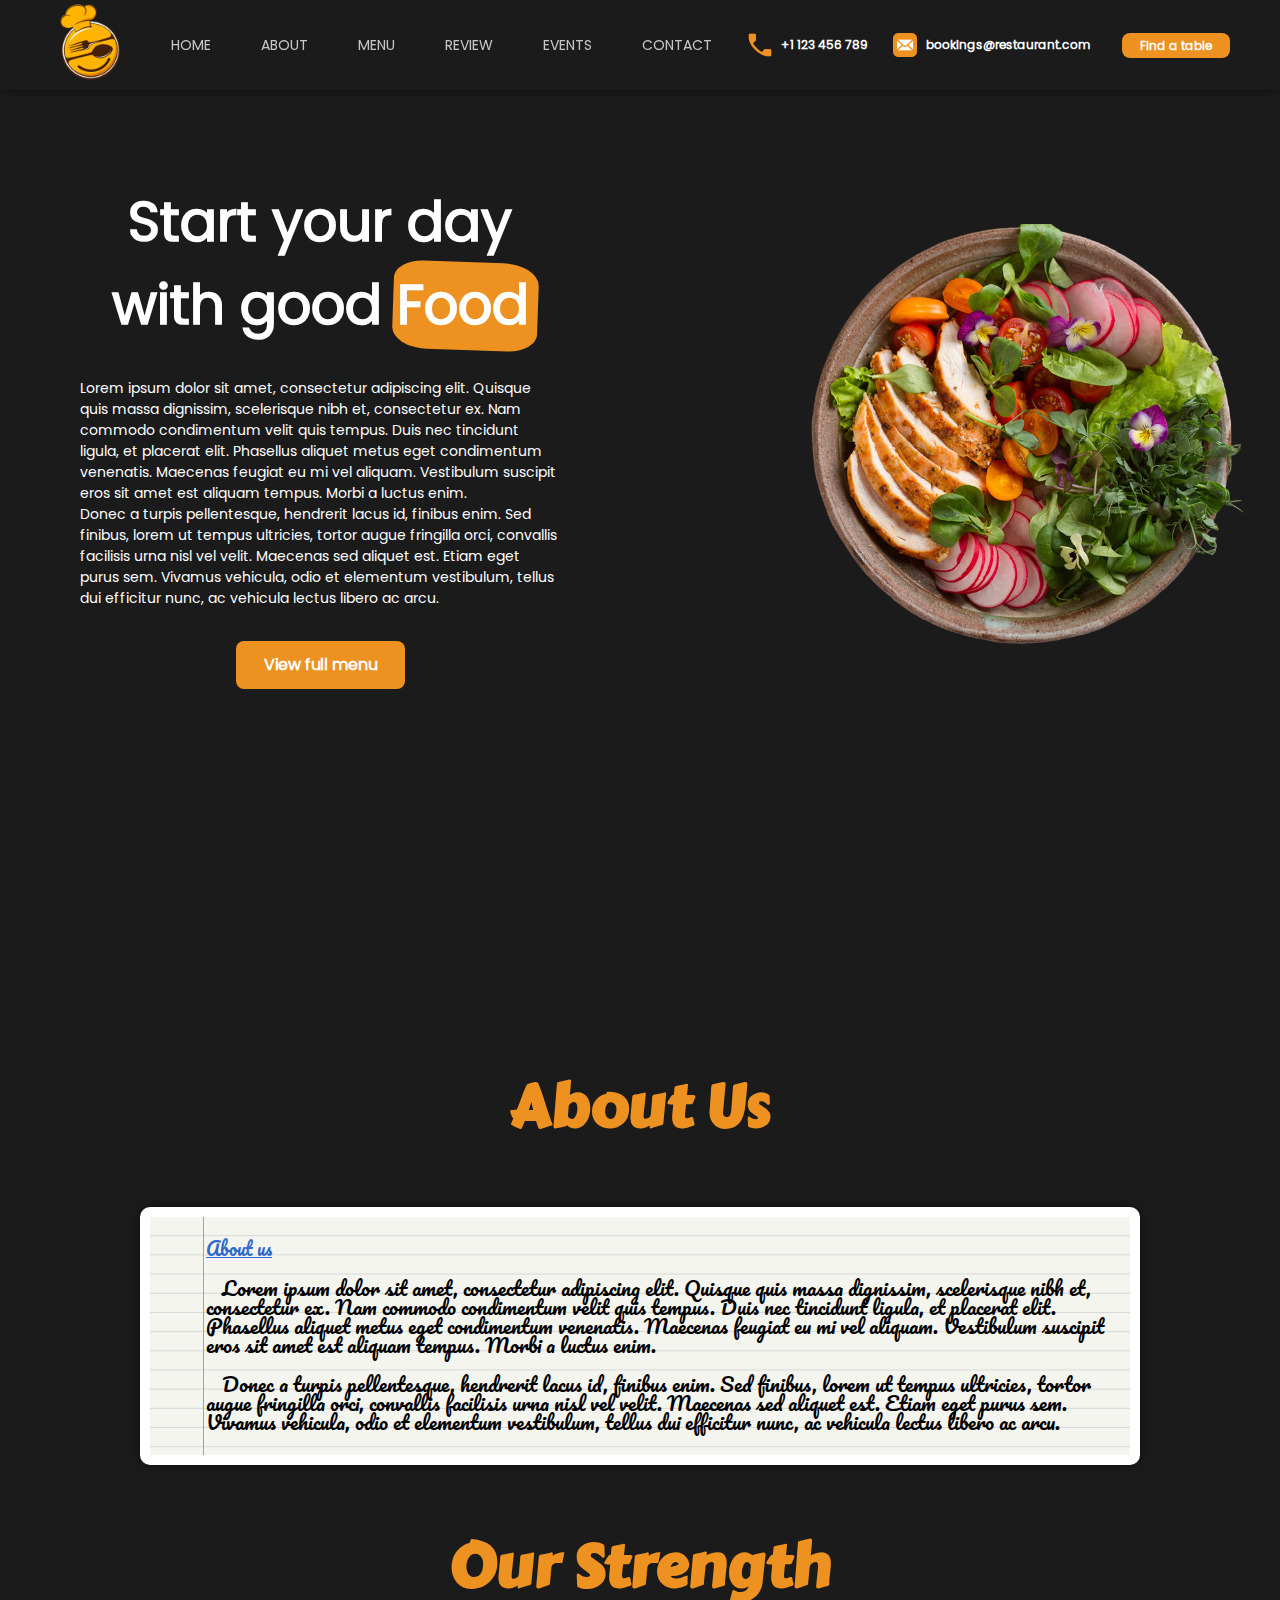
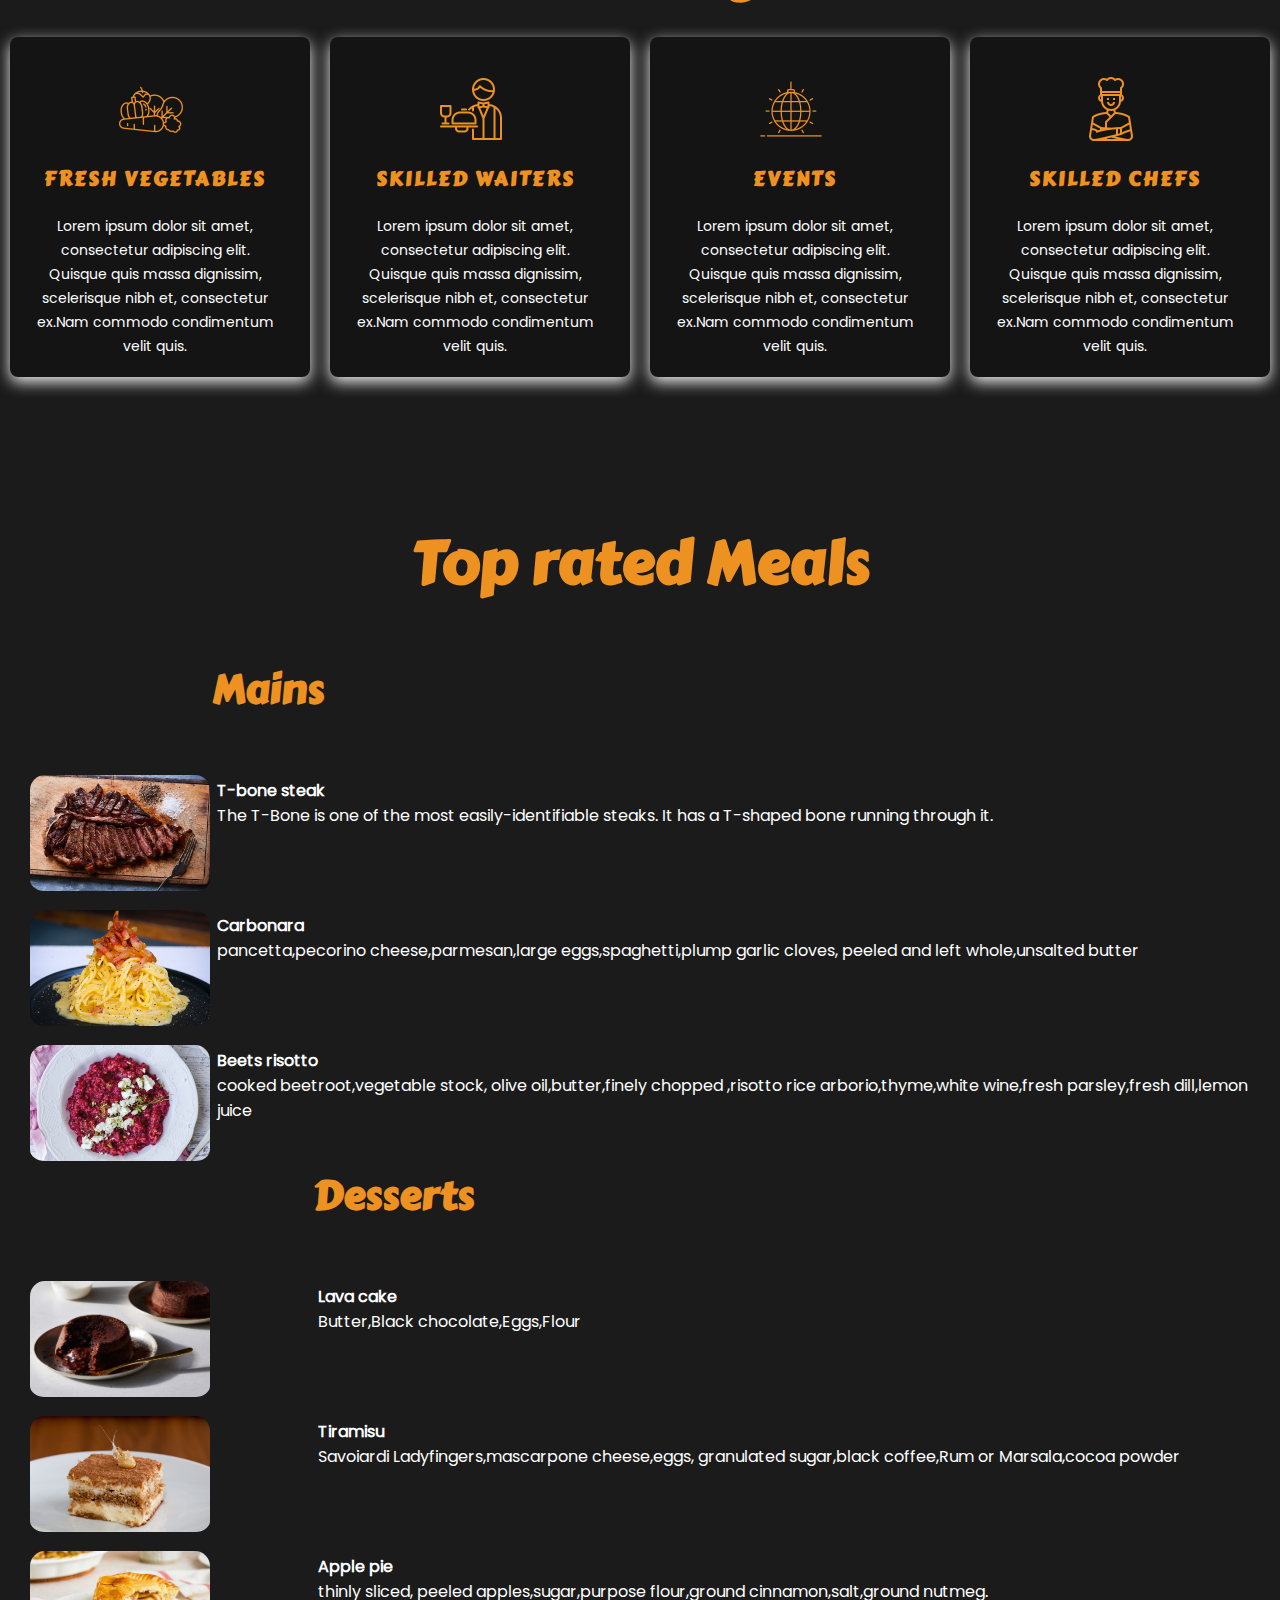
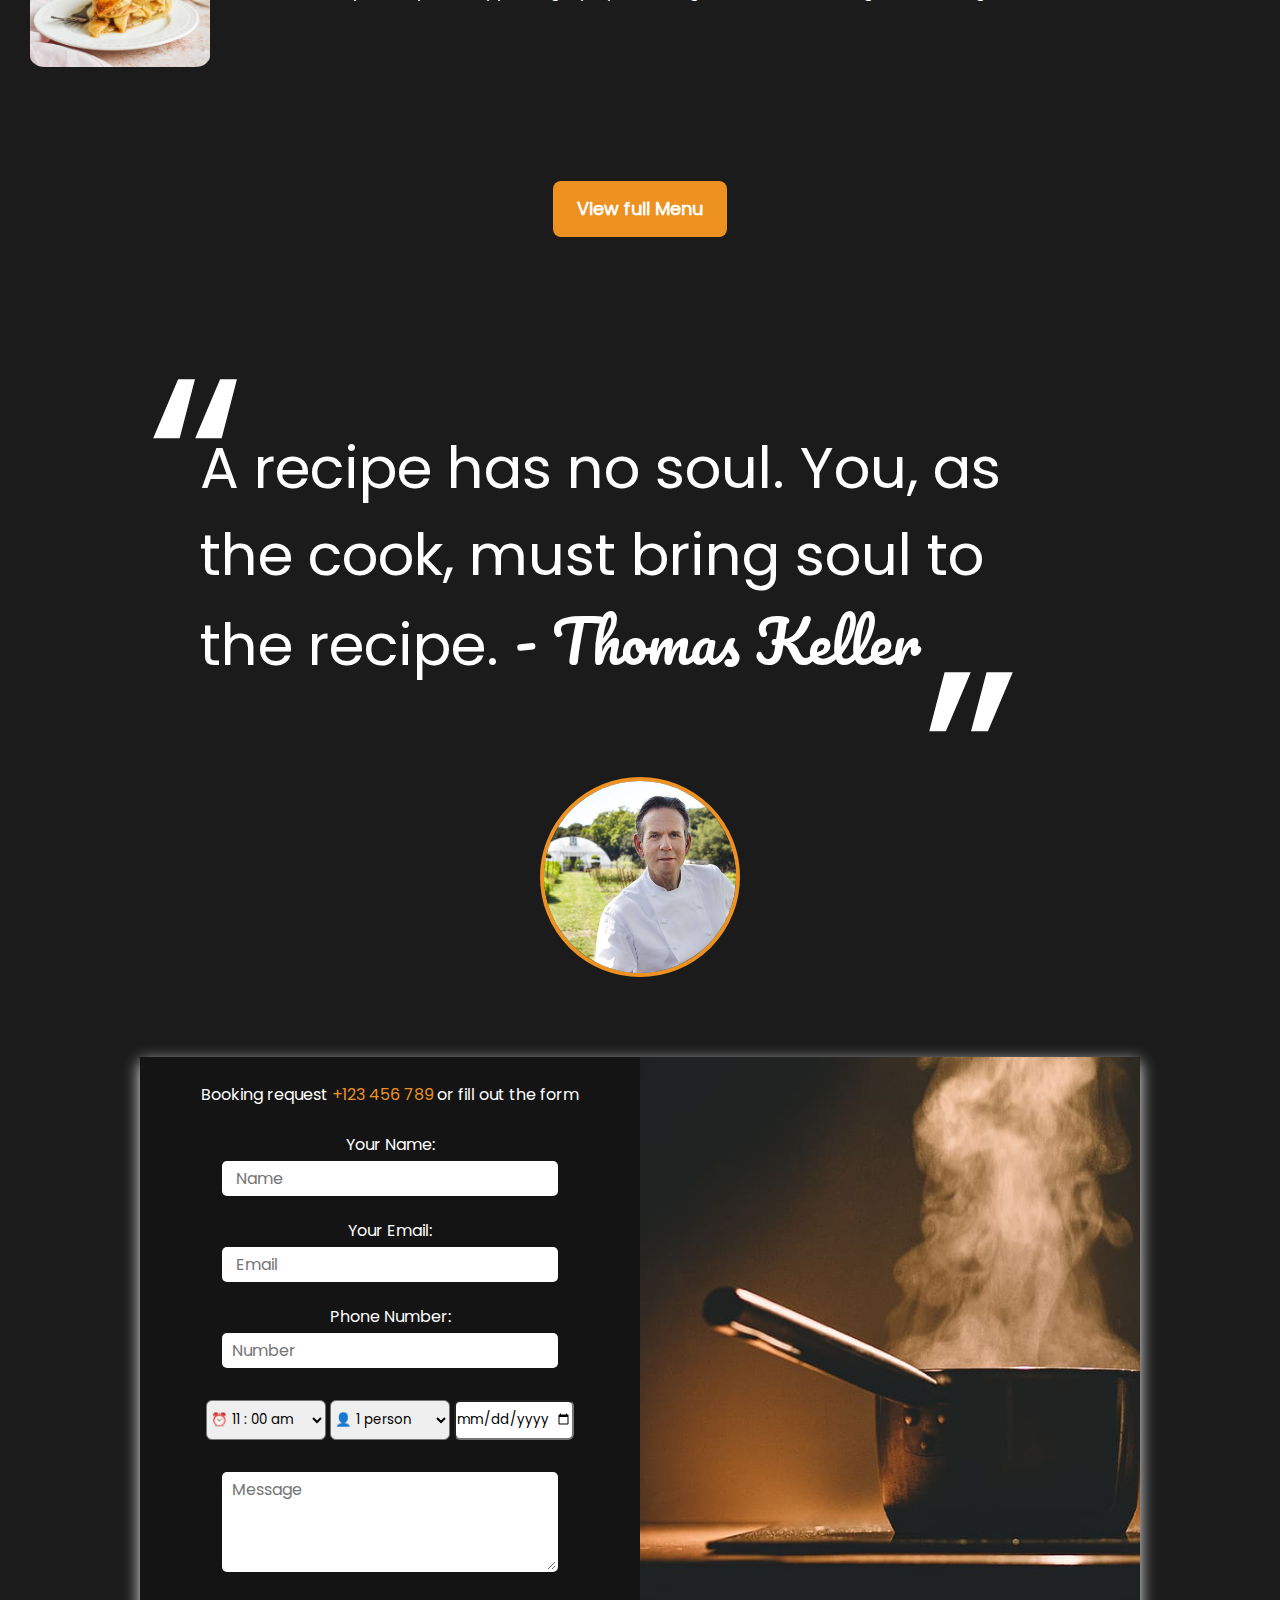
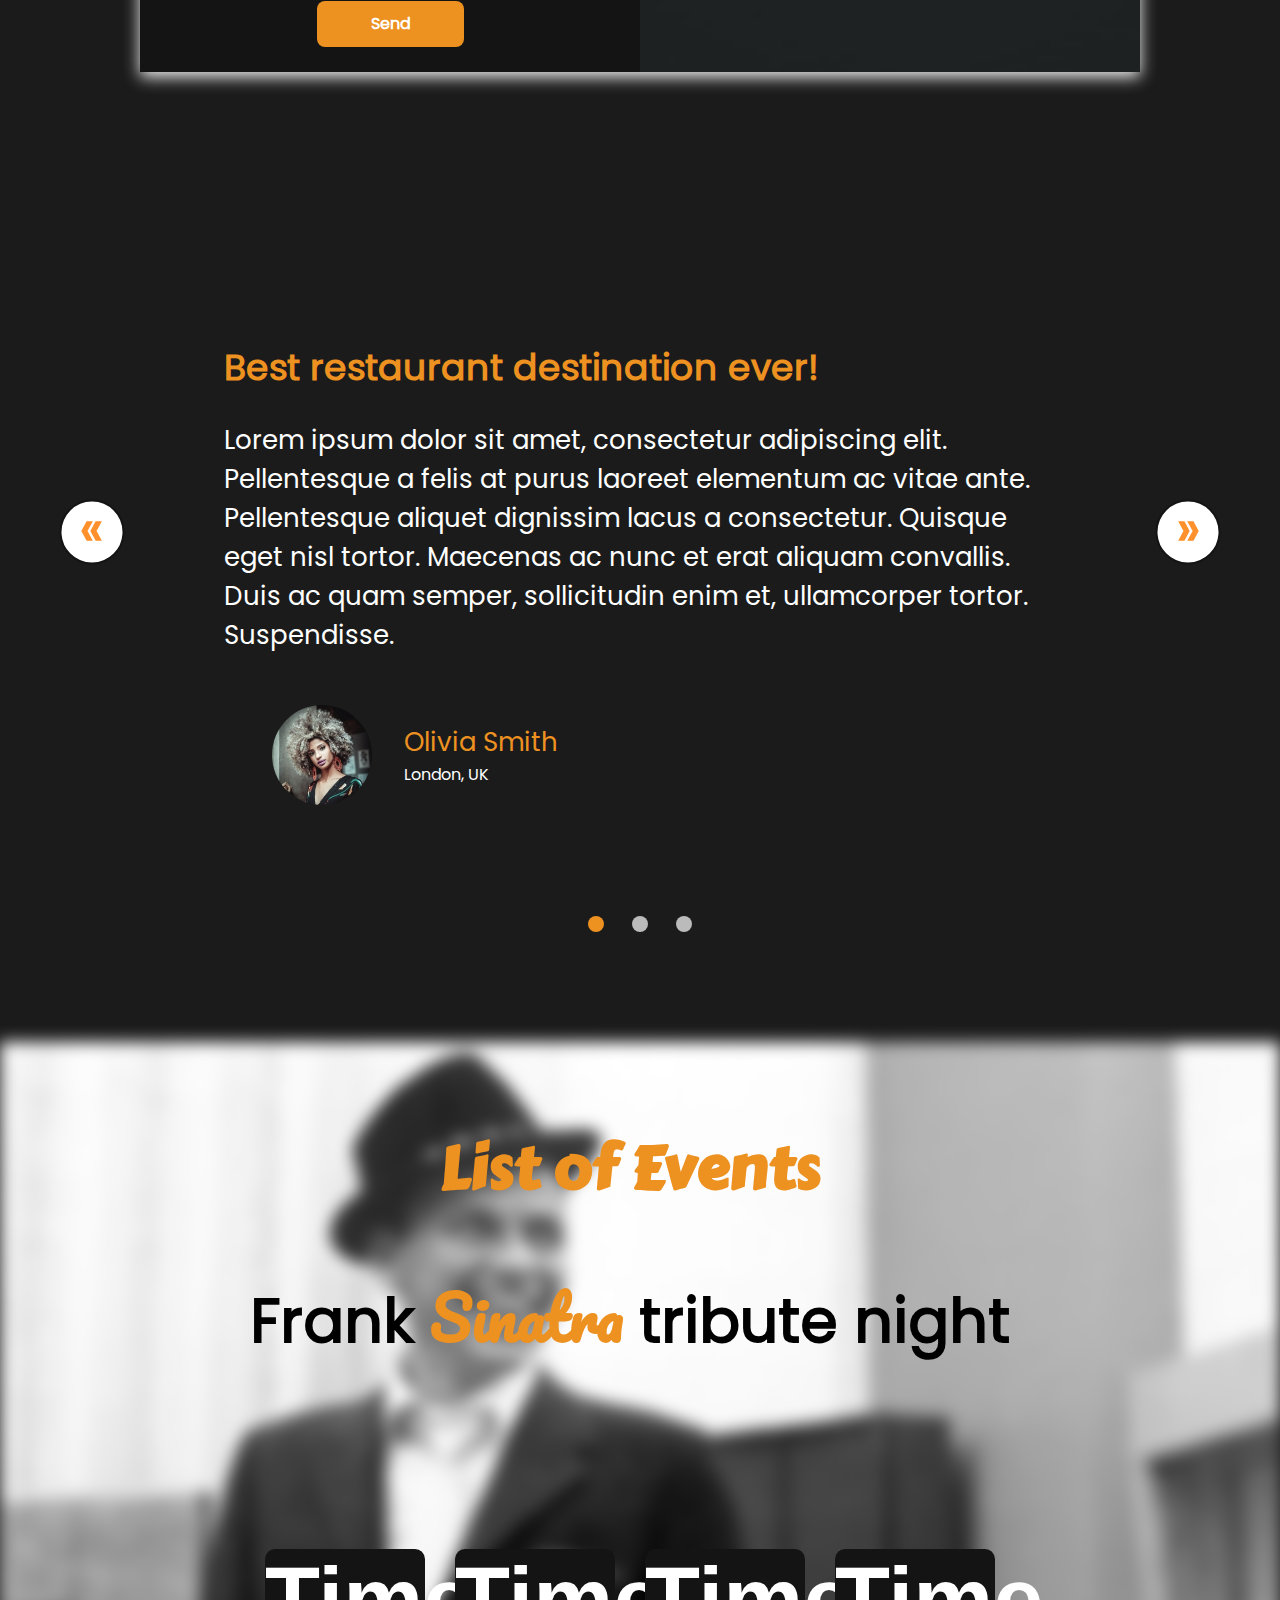
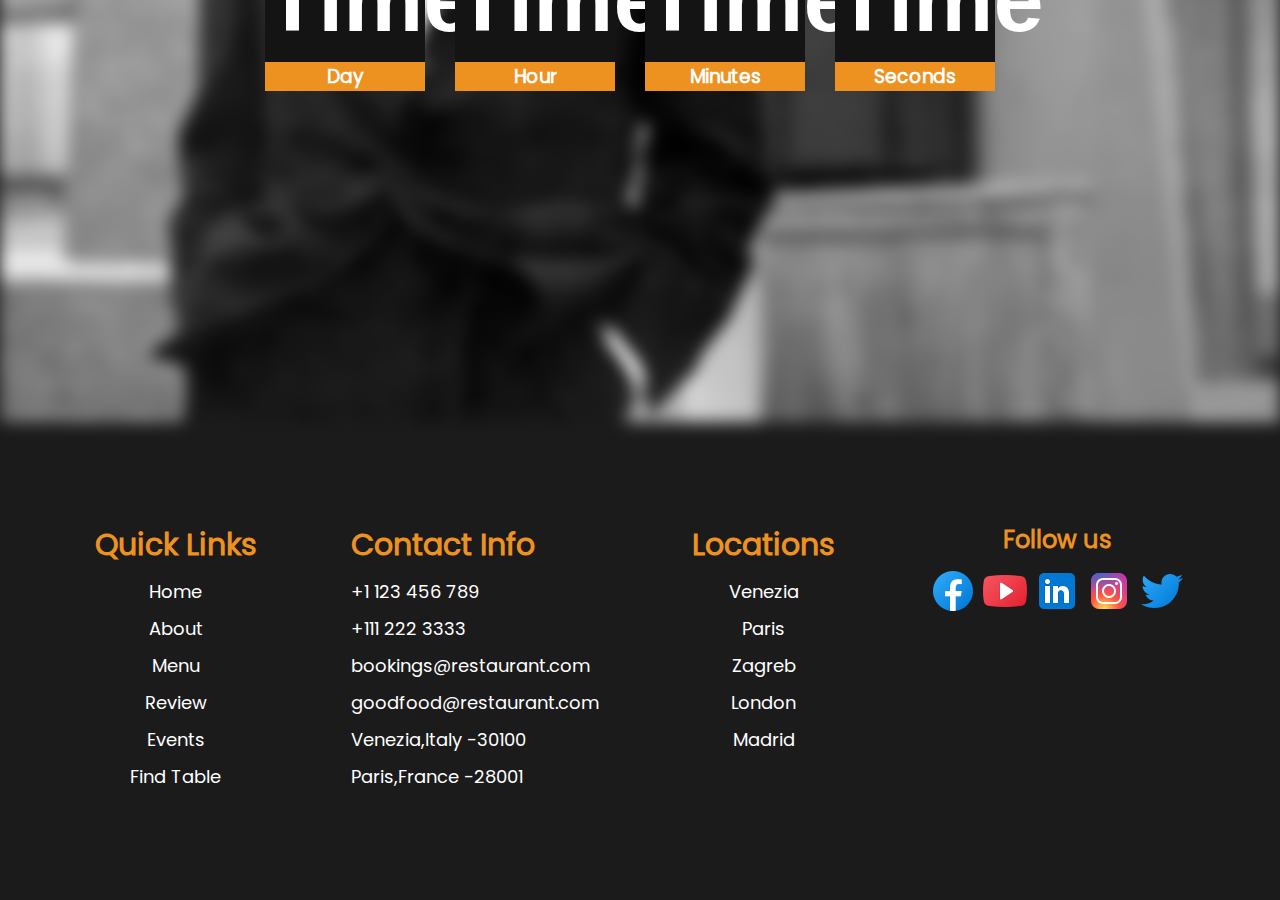
<file: index.html>
<!DOCTYPE html>
<html lang="en">
  <head>
    <meta charset="UTF-8" />
    <meta http-equiv="X-UA-Compatible" content="IE=edge" />
    <meta name="viewport" content="width=device-width, initial-scale=1.0" />
    <title>Restaurant Web Page</title>
    <link rel="stylesheet" href="style.css" />
  </head>
  <body>
      
      <!-- Navbar and Home -->
    <section id="Home">
        <nav>
            <div class="logo">
                <img src="images/foodlogo-bg.png">
            </div>

            <ul class="nav-links">
                <li><a class="nav-link nav-link-ltr" href="#Home">Home</a></li>
                <li><a class="nav-link nav-link-ltr" href="#About">About</a></li>
                <li><a class="nav-link nav-link-ltr" href="#Menu">Menu</a></li>
                <li><a class="nav-link nav-link-ltr" href="#Review">Review</a></li>
                <li><a class="nav-link nav-link-ltr" href="#Events">Events</a></li>
                <li><a class="nav-link nav-link-ltr" href="#Contact">Contact</a></li>
            </ul>
           <div class="mail-phone-container">
               <img class="mini-img" src="images/phone-icon-32.png">
               <a class="phone-span phone-span-ltr" href="#">+1 123 456 789</a>
      
               <img class="mini-img" src="images/mail-icon-32.png">
               <a class="mail-span mail-span-ltr" href="#">bookings@restaurant.com</a>
           </div>
            
            <a href="#Find-table">
              <button class="button-findtable" id="find-table">Find a table</button>
            </a>
            <div class="burger">
              <div class="line-1"></div>
              <div class="line-2"></div>
              <div class="line-3"></div>
            </div>
        </nav>
      <div class="main">
        <div class="main_text">
              <h1>Start your day</br> with good <span class="highlight-container"><span class="highlight">Food</span></span></h1>
        
              <p class="main-paragraph">Lorem ipsum dolor sit amet, consectetur adipiscing elit. Quisque quis massa dignissim, scelerisque nibh et, consectetur ex.
             Nam commodo condimentum velit quis tempus. Duis nec tincidunt ligula, et placerat elit. Phasellus aliquet metus eget condimentum venenatis. 
             Maecenas feugiat eu mi vel aliquam. Vestibulum suscipit eros sit amet est aliquam tempus. Morbi a luctus enim.</br> Donec a turpis pellentesque, 
             hendrerit lacus id, finibus enim. Sed finibus, lorem ut tempus ultricies, tortor augue fringilla orci, convallis facilisis urna nisl vel velit.
              Maecenas sed aliquet est. Etiam eget purus sem. Vivamus vehicula, odio et elementum vestibulum, tellus dui efficitur nunc, ac vehicula lectus libero ac arcu. 
              </p>
            <div class="button-ordernow">
              <a href="menu.html">
                <button id="order-now">View full menu</button>
              </a>  
            </div>   
        </div>    

         <div class="main_image">
            <img src="images/plate.png" />
         </div>
      </div>
    </section>



    <!--About us-->
    <div class="about" id="About">
      <div class="about-main">

       <div class="aboutus-container"><h1>About Us</h1></div>
       
       <div class="page">
         <div class="marge"></div>
         <span class="title">About us</span>
         <p>Lorem ipsum dolor sit amet, consectetur adipiscing elit. Quisque quis massa dignissim, scelerisque nibh et, consectetur ex.
          Nam commodo condimentum velit quis tempus. Duis nec tincidunt ligula, et placerat elit. Phasellus aliquet metus eget condimentum venenatis. 
          Maecenas feugiat eu mi vel aliquam. Vestibulum suscipit eros sit amet est aliquam tempus. Morbi a luctus enim.</p>
         <p>Donec a turpis pellentesque, 
          hendrerit lacus id, finibus enim. Sed finibus, lorem ut tempus ultricies, tortor augue fringilla orci, convallis facilisis urna nisl vel velit.
           Maecenas sed aliquet est. Etiam eget purus sem. Vivamus vehicula, odio et elementum vestibulum, tellus dui efficitur nunc, ac vehicula lectus libero ac arcu.</p>
        </div>

        <div class="OurStrength-container"><h1>Our Strength</h1></div>

        <div class="strength-cards-container"> 
          <div class="card-item">
            <div class="card-inner">
              <img src="images/vege-icon-64.png" id="images4">
              <div class="card-name">Fresh vegetables</div>
              <div class="some-paragraph">Lorem ipsum dolor sit amet, consectetur adipiscing elit. Quisque quis massa dignissim, scelerisque nibh et, consectetur ex.Nam commodo condimentum velit quis.</div>
            </div>
          </div>

          <div class="card-item">
            <div class="card-inner">
              <img src="images/waiter-icon-64.png" id="images4">
              <div class="card-name">Skilled Waiters</div>
              <div class="some-paragraph">Lorem ipsum dolor sit amet, consectetur adipiscing elit. Quisque quis massa dignissim, scelerisque nibh et, consectetur ex.Nam commodo condimentum velit quis.</div>
            </div>
          </div>

          <div class="card-item">
            <div class="card-inner">
              <img src="images/discoball-icon-64.png" id="images4">
              <div class="card-name">Events</div>
              <div class="some-paragraph">Lorem ipsum dolor sit amet, consectetur adipiscing elit. Quisque quis massa dignissim, scelerisque nibh et, consectetur ex.Nam commodo condimentum velit quis.</div>
            </div>
          </div>

          <div class="card-item">
            <div class="card-inner">
              <img src="images/chef-icon-64.png" id="images4">
              <div class="card-name">Skilled Chefs</div>
              <div class="some-paragraph">Lorem ipsum dolor sit amet, consectetur adipiscing elit. Quisque quis massa dignissim, scelerisque nibh et, consectetur ex.Nam commodo condimentum velit quis.</div>
            </div>
          </div>

        </div>
      </div>  

    </div>



    <!--MENU-->
    <div class="menu" id="Menu">
      <div class="menu-main">
        <div class="start-container"><h1>Top rated Meals</h1></div>
        
        <div class="meals-container">
          <div class="mains">
            <h4>Mains</h4>
            <img src="images/tbone.jpeg"><span><b>T-bone steak </b></br>The T-Bone is one of the most easily-identifiable steaks. It has a T-shaped bone running through it. </span>
            <img src="images/carbonara-original.jpg"><span><b>Carbonara</b></br>pancetta,pecorino cheese,parmesan,large eggs,spaghetti,plump garlic cloves, peeled and left whole,unsalted butter</span>
            <img src="images/risotto.jpg"><span><b>Beets risotto</b></br>cooked beetroot,vegetable stock, olive oil,butter,finely chopped ,risotto rice arborio,thyme,white wine,fresh parsley,fresh dill,lemon juice</span>
          </div>
          <div class="vertical-line"></div>
          <div class="desserts">
            <h4>Desserts</h4>
            <img src="images/lava-cake.jpg"><span><b>Lava cake</b></br>Butter,Black chocolate,Eggs,Flour</span>
            <img src="images/tiramisu.jpg"><span><b>Tiramisu</b></br>Savoiardi Ladyfingers,mascarpone cheese,eggs, granulated sugar,black coffee,Rum or Marsala,cocoa powder</span>
            <img src="images/applepie.jpg"><span><b>Apple pie</b></br>thinly sliced, peeled apples,sugar,purpose flour,ground cinnamon,salt,ground nutmeg.</span>
          </div>
        </div>
        <div class="button-view-menu">
          <a href="menu.html">
            <button id="button-menu">View full Menu</button>
          </a>
        </div>
      </div>
    </div>


    <!--Take a table-->
    <div class="table" id="find-table">
      <div class="find-table-container">

        <div class="quote">
          <blockquote>  
            A recipe has no soul. You, as the cook, must bring soul to the recipe. <span>- Thomas Keller</span>
         </blockquote>
         <div class="image" id="Find-table">
          <img src="images/thomas1.jpg">
         </div>
        </div>
          <div class="reservation-container">
            <form class="find-table-form">
              <div class="left">
                <p class="paragraph">Booking request <span>+123 456 789</span> or fill out the form </p>
                <p class="form-text">Your Name:</p><input type="text" class="field" placeholder=" Name">
                <p class="form-text">Your Email:</p><input type="text" class="field" placeholder=" Email" />
                <p class="form-text">Phone Number:</p><input type="text" class="field" placeholder="Number" />
                <select name="person" class="input-field">
                  <option value="011:00am">⏰ 11 : 00 am</option>
                  <option value="012:00am">⏰ 12 : 00 am</option>
                  <option value="01:00pm">⏰ 01 : 00 pm</option>
                  <option value="02:00pm">⏰ 02 : 00 pm</option>
                  <option value="03:00pm">⏰ 03 : 00 pm</option>
                  <option value="04:00pm">⏰ 04 : 00 pm</option>
                  <option value="05:00pm">⏰ 05 : 00 pm</option>
                  <option value="06:00pm">⏰ 06 : 00 pm</option>
                  <option value="07:00pm">⏰ 07 : 00 pm</option>
                  <option value="08:00pm">⏰ 08 : 00 pm</option>
                  <option value="09:00pm">⏰ 09 : 00 pm</option>
                  <option value="10:00pm">⏰ 10 : 00 pm</option>
                  <option value="11:00pm">⏰ 11 : 00 pm</option>
                </select>
                <select name="person" class="input-field">
                  <option value="1 person">👤 1 person</option>
                  <option value="2 persons">👥 2 persons </option>
                  <option value="3 persons">👥 3 persons</option>
                  <option value="4 persons">👥 4 persons</option>
                  <option value="5 persons">👥 5 persons</option>
                  <option value="6 persons">👥 6 persons</option>
                </select>
                <input type="date" class="input-field" name="party" min="2023-04-01" max="2023-04-30" />
                <textarea placeholder="Message" class="field"></textarea>
                <button class="btn">Send</button>
                </div>
                <div class="right"></div>
              </form>
          </div>  
      </div>
    </div>
    

    <!--REVIEW SLIDER-->

    <div class="slider-review" id="Review">
      
      <div class="slider">
        <div class="slide">
          <div class="review">
            <h5 class="review__header">Best restaurant destination ever!</h5>
            <p class="review__text">
              Lorem ipsum dolor sit amet, consectetur adipiscing elit. Pellentesque a 
              felis at purus laoreet elementum ac vitae ante. Pellentesque aliquet dignissim 
              lacus a consectetur. Quisque eget nisl tortor. Maecenas ac nunc et erat aliquam 
              convallis. Duis ac quam semper, sollicitudin enim et, ullamcorper tortor. Suspendisse.
            </p>
            <div class="review__author">
              <img src="images/woman-mini128.jpeg" alt="" class="review__photo" />
              <h6 class="review__name">Olivia Smith</h6>
              <p class="review__location">London, UK</p>
            </div>
          </div>
        </div>

        <div class="slide">
          <div class="review">
            <h5 class="review__header">
              The most delicious food!
            </h5>
            <p class="review__text">
              Lorem ipsum dolor sit amet, consectetur adipiscing elit. Pellentesque a 
              felis at purus laoreet elementum ac vitae ante. Pellentesque aliquet dignissim 
              lacus a consectetur. Quisque eget nisl tortor. Maecenas ac nunc et erat aliquam 
              convallis. Duis ac quam semper, sollicitudin enim et, ullamcorper tortor. Suspendisse.
            </p>
            <div class="review__author">
              <img src="images/man-mini-128.jpeg" alt="" class="review__photo" />
              <h6 class="review__name">Jacob Williams</h6>
              <p class="review__location">New York, USA</p>
            </div>
          </div>
        </div>

        <div class="slide">
          <div class="review">
            <h5 class="review__header">
               Best steaks in Europe!
            </h5>
            <p class="review__text">
              Lorem ipsum dolor sit amet, consectetur adipiscing elit. Pellentesque a 
              felis at purus laoreet elementum ac vitae ante. Pellentesque aliquet dignissim 
              lacus a consectetur. Quisque eget nisl tortor. Maecenas ac nunc et erat aliquam 
              convallis. Duis ac quam semper, sollicitudin enim et, ullamcorper tortor. Suspendisse.
            </p>
            <div class="review__author">
              <img src="images/woman-mini2-128.jpeg" alt="" class="review__photo" />
              <h6 class="review__name">Lucia Gonzalez</h6>
              <p class="review__location">Madrid, Spain</p>
            </div>
          </div>
        </div>
         <button class="slider__btn slider__btn--left"></button>
         <button class="slider__btn slider__btn--right"></button>
        <div class="dots"></div>
      </div>
    </div>
  

    <!--Event-->
    <div class="events" id="Events">
          <div class="wallpaper-image"></div>

        
          <div class="events-container">
            <h2 class="title-head">List of Events</h2>
            <h4 class="title-event">Frank <span>Sinatra</span> tribute night</h4>
            <div class="countdown-container">
              <div class="container-day">
                <h3 class="day">Time</h3>
                <h3 class="count-titles">Day</h3>
              </div>
              <div class="container-hour">
                <h3 class="hour">Time</h3>
                <h3 class="count-titles">Hour</h3>
              </div>
              <div class="container-minutes">
                <h3 class="minutes">Time</h3>
                <h3 class="count-titles">Minutes</h3>
              </div>
              <div class="container-seconds">
                <h3 class="seconds">Time</h3>
                <h3 class="count-titles">Seconds</h3>
              </div>
            </div>
          </div>
    </div>


    <!--FOOTER-->
    <footer class="footer" id="Contact">
      <div class="footer-nav">

          <div class="quick-links">
            <h2>Quick Links</h2>
            <ul>
              <li class="footer-links">
                <a class="footer-link footer-link-ltr" href="#Home">Home</a>
              </li>
              <li class="footer-links">
                <a class="footer-link footer-link-ltr" href="#About">About</a>
              </li>
              <li class="footer-links">
                <a class="footer-link footer-link-ltr" href="#Menu">Menu</a>
              </li>
              <li class="footer-links">
                <a class="footer-link footer-link-ltr" href="#Review">Review</a>
              </li>
              <li class="footer-links">
                <a class="footer-link footer-link-ltr" href="#Events">Events</a>
              </li>
              <li class="footer-links">
                <a class="footer-link footer-link-ltr" href="#Find-table">Find Table</a>
              </li>
            </ul>
          </div>

          <div class="contact-info">
            <h2>Contact Info</h2>
            <ul>
              <li class="footer-contacts">
                <a class="footer-contact footer-contact-ltr" href="#">+1 123 456 789</a>
              </li>
              <li class="footer-contacts">
                <a class="footer-contact footer-contact-ltr" href="#">+111 222 3333</a>
              </li>
              <li class="footer-contacts">
                <a class="footer-contact footer-contact-ltr" href="#">bookings@restaurant.com</a>
              </li>
              <li class="footer-contacts">
                <a class="footer-contact footer-contact-ltr" href="#">goodfood@restaurant.com</a>
              </li>
              <li class="footer-contacts">
                <a class="footer-contact footer-contact-ltr" href="#">Venezia,Italy -30100</a>
              </li>
              <li class="footer-contacts">
                <a class="footer-contact footer-contact-ltr" href="#">Paris,France -28001</a>
              </li>
            </ul>
          </div>

          <div class="location-info">
            <h2>Locations</h2>
            <ul>
              <li class="footer-locations">
                <a class="footer-location footer-location-ltr" href="#">Venezia</a>
              </li>
              <li class="footer-locations">
                <a class="footer-location footer-location-ltr" href="#">Paris</a>
              </li>
              <li class="footer-locations">
                <a class="footer-location footer-location-ltr" href="#">Zagreb</a>
              </li>
              <li class="footer-locations">
                <a class="footer-location footer-location-ltr" href="#">London</a>
              </li>
              <li class="footer-locations">
                <a class="footer-location footer-location-ltr" href="#">Madrid</a>
              </li>    
          </div>

          <div class="follow-us">
            <h2>Follow us</h2>
            <img src="images/facebook-48.png">
            <img src="images/youtube-48.png">
            <img src="images/linkedin-48.png">
            <img src="images/instagram-48.png">
            <img src="images/twitter-48.png">
          </div>
       
       </div>
    </footer>

    <script src="script.js"></script>
  </body>
</html>
</file>
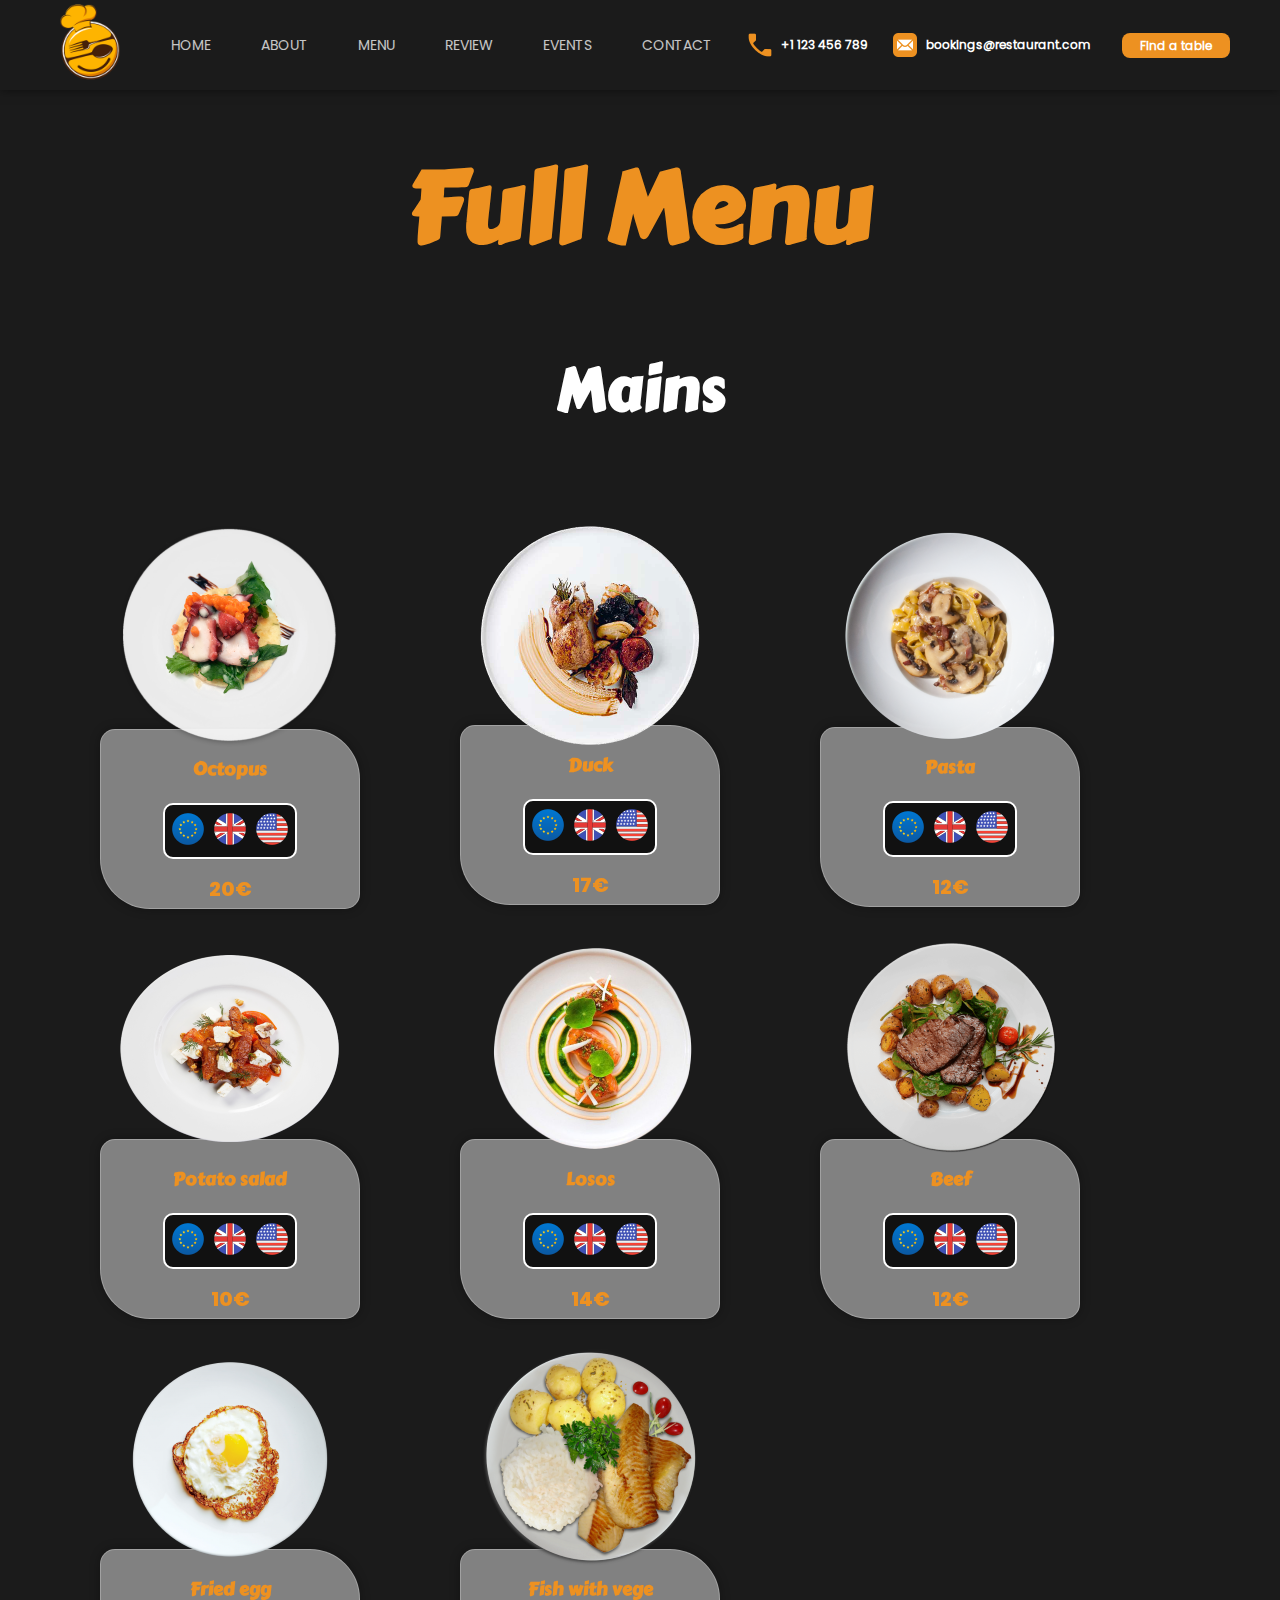
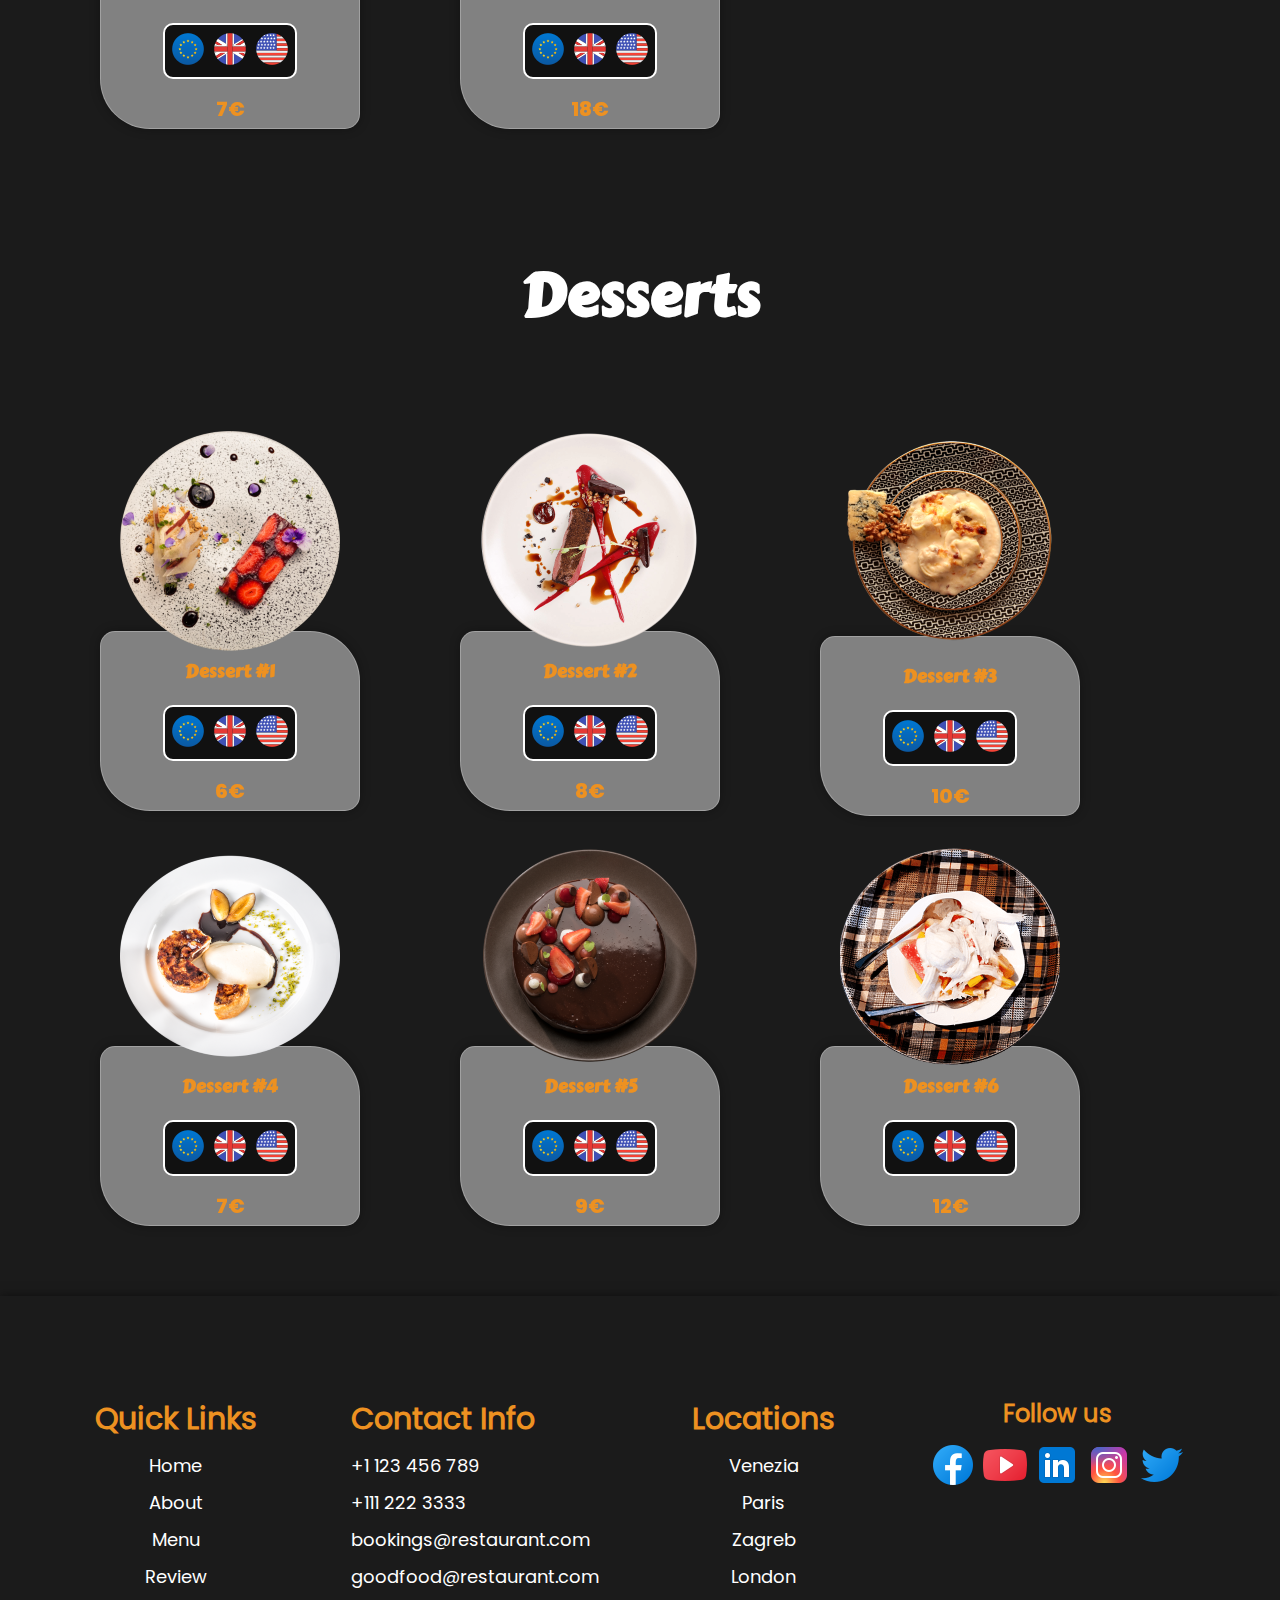
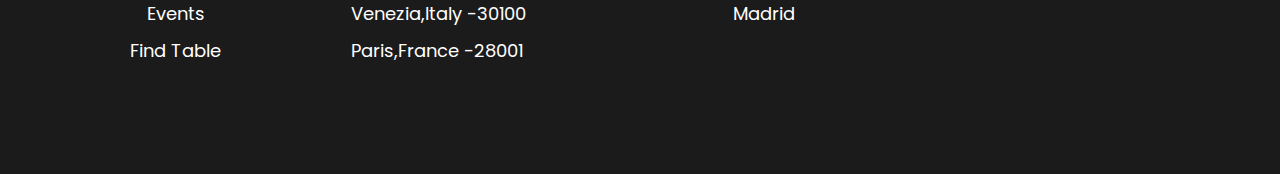
<file: menu.html>
<!DOCTYPE html>
<html lang="en">
  <head>
    <meta charset="UTF-8" />
    <meta http-equiv="X-UA-Compatible" content="IE=edge" />
    <meta name="viewport" content="width=device-width, initial-scale=1.0" />
    <title>Document</title>
    <link rel="stylesheet" href="style.css" />
  </head>
  <body>
    <div class="full-menu" id="Full-menu">
      <nav>
        <div class="logo">
          <img src="images/foodlogo-bg.png" />
        </div>

        <ul class="nav-links">
          <li>
            <a class="nav-link nav-link-ltr" href="index.html#Home">Home</a>
          </li>
          <li>
            <a class="nav-link nav-link-ltr" href="index.html#About">About</a>
          </li>
          <li>
            <a class="nav-link nav-link-ltr" href="index.html#Menu">Menu</a>
          </li>
          <li>
            <a class="nav-link nav-link-ltr" href="index.html#Review">Review</a>
          </li>
          <li>
            <a class="nav-link nav-link-ltr" href="index.html#Events">Events</a>
          </li>
          <li>
            <a class="nav-link nav-link-ltr" href="#Contact"
              >Contact</a
            >
          </li>
        </ul>
        <div class="mail-phone-container">
          <img class="mini-img" src="images/phone-icon-32.png" />
          <span class="phone-span phone-span-ltr">+1 123 456 789</span>

          <img class="mini-img" src="images/mail-icon-32.png" />
          <span class="mail-span mail-span-ltr">bookings@restaurant.com</span>
        </div>

        <a href="index.html#Find-table">
          <button class="button-findtable" id="find-table">Find a table</button>
        </a>
        <div class="burger">
          <div class="line-1"></div>
          <div class="line-2"></div>
          <div class="line-3"></div>
        </div>
      </nav>


      <div class="menu-cards">
        <h1 class="head-title">Full Menu</h1>
        <h2 class="main-title">Mains</h2>
        <div class="menu-card">
          <div class="top-card">
            <img src="fullmenu/octopus.png" />
          </div>
          <div class="bottom-container">
            <h5>Octopus</h5>
            <div class="flags">
              <div class="flag">
                <img class="eu-flag" src="fullmenu/eu.png" />

                <img class="gb-flag" src="fullmenu/gb.png" />

                <img class="us-flag" src="fullmenu/usa.png" />
              </div>
              <p class="price">21,90$</p>
              <p class="price-gb">17,60£</p>
              <p class="price-eu">20€</p>
            </div>
          </div>
        </div>

        <div class="menu-card">
          <div class="top-card">
            <img src="fullmenu/duck.png" />
          </div>
          <div class="bottom-container">
            <h5>Duck</h5>
            <div class="flags">
              <div class="flag">
                <img class="eu-flag" src="fullmenu/eu.png" />

                <img class="gb-flag" src="fullmenu/gb.png" />

                <img class="us-flag" src="fullmenu/usa.png" />
              </div>
              <p class="price">18,40$</p>
              <p class="price-gb">14,90£</p>
              <p class="price-eu">17€</p>
            </div>
          </div>
        </div>

        <div class="menu-card">
          <div class="top-card">
            <img src="fullmenu/pasta.png" />
          </div>
          <div class="bottom-container">
            <h5>Pasta</h5>
            <div class="flags">
              <div class="flag">
                <img class="eu-flag" src="fullmenu/eu.png" />

                <img class="gb-flag" src="fullmenu/gb.png" />

                <img class="us-flag" src="fullmenu/usa.png" />
              </div>
              <p class="price">13$</p>
              <p class="price-gb">10,50£</p>
              <p class="price-eu">12€</p>
            </div>
          </div>
        </div>

        <div class="menu-card">
          <div class="top-card">
            <img src="fullmenu/vege.png" />
          </div>
          <div class="bottom-container">
            <h5>Potato salad</h5>
            <div class="flags">
              <div class="flag">
                <img class="eu-flag" src="fullmenu/eu.png" />

                <img class="gb-flag" src="fullmenu/gb.png" />

                <img class="us-flag" src="fullmenu/usa.png" />
              </div>
              <p class="price">10,80$</p>
              <p class="price-gb">8,80£</p>
              <p class="price-eu">10€</p>
            </div>
          </div>
        </div>

        <div class="menu-card">
          <div class="top-card">
            <img src="fullmenu/losos.png" />
          </div>
          <div class="bottom-container">
            <h5>Losos</h5>
            <div class="flags">
              <div class="flag">
                <img class="eu-flag" src="fullmenu/eu.png" />

                <img class="gb-flag" src="fullmenu/gb.png" />

                <img class="us-flag" src="fullmenu/usa.png" />
              </div>
              <p class="price">15,20$</p>
              <p class="price-gb">12,30£</p>
              <p class="price-eu">14€</p>
            </div>
          </div>
        </div>

        <div class="menu-card">
          <div class="top-card">
            <img src="fullmenu/beef23-mini.png" />
          </div>
          <div class="bottom-container">
            <h5>Beef</h5>
            <div class="flags">
              <div class="flag">
                <img class="eu-flag" src="fullmenu/eu.png" />

                <img class="gb-flag" src="fullmenu/gb.png" />

                <img class="us-flag" src="fullmenu/usa.png" />
              </div>
              <p class="price">13$</p>
              <p class="price-gb">10,50£</p>
              <p class="price-eu">12€</p>
            </div>
          </div>
        </div>

        <div class="menu-card">
          <div class="top-card">
            <img src="fullmenu/fried-egg.png" />
          </div>
          <div class="bottom-container">
            <h5>Fried egg</h5>
            <div class="flags">
              <div class="flag">
                <img class="eu-flag" src="fullmenu/eu.png" />

                <img class="gb-flag" src="fullmenu/gb.png" />

                <img class="us-flag" src="fullmenu/usa.png" />
              </div>
              <p class="price">7,60$</p>
              <p class="price-gb">6,10£</p>
              <p class="price-eu">7€</p>
            </div>
          </div>
        </div>

        <div class="menu-card">
          <div class="top-card">
            <img src="fullmenu/fish.png" />
          </div>
          <div class="bottom-container">
            <h5>Fish with vege</h5>
            <div class="flags">
              <div class="flag">
                <img class="eu-flag" src="fullmenu/eu.png" />

                <img class="gb-flag" src="fullmenu/gb.png" />

                <img class="us-flag" src="fullmenu/usa.png" />
              </div>
              <p class="price">19,50$</p>
              <p class="price-gb">15,80£</p>
              <p class="price-eu">18€</p>
            </div>
          </div>
        </div>
        <h2 class="desserts-title">Desserts</h2>
        <div class="menu-card">
          <div class="top-card">
            <img src="fullmenu/dessert-6-mini.png" />
          </div>
          <div class="bottom-container">
            <h5>Dessert #1</h5>
            <div class="flags">
              <div class="flag">
                <img class="eu-flag" src="fullmenu/eu.png" />

                <img class="gb-flag" src="fullmenu/gb.png" />

                <img class="us-flag" src="fullmenu/usa.png" />
              </div>
              <p class="price">6,50$</p>
              <p class="price-gb">5,30£</p>
              <p class="price-eu">6€</p>
            </div>
          </div>
        </div>

        <div class="menu-card">
          <div class="top-card">
            <img src="fullmenu/dessert-4-mini.png" />
          </div>
          <div class="bottom-container">
            <h5>Dessert #2</h5>
            <div class="flags">
              <div class="flag">
                <img class="eu-flag" src="fullmenu/eu.png" />

                <img class="gb-flag" src="fullmenu/gb.png" />

                <img class="us-flag" src="fullmenu/usa.png" />
              </div>
              <p class="price">8,70$</p>
              <p class="price-gb">7£</p>
              <p class="price-eu">8€</p>
            </div>
          </div>
        </div>

        <div class="menu-card">
          <div class="top-card">
            <img src="fullmenu/dessert-8-mini.png" />
          </div>
          <div class="bottom-container">
            <h5>Dessert #3</h5>
            <div class="flags">
              <div class="flag">
                <img class="eu-flag" src="fullmenu/eu.png" />

                <img class="gb-flag" src="fullmenu/gb.png" />

                <img class="us-flag" src="fullmenu/usa.png" />
              </div>
              <p class="price">10,80$</p>
              <p class="price-gb">8,80£</p>
              <p class="price-eu">10€</p>
            </div>
          </div>
        </div>

        <div class="menu-card">
          <div class="top-card">
            <img src="fullmenu/dessert-1-mini.png" />
          </div>
          <div class="bottom-container">
            <h5>Dessert #4</h5>
            <div class="flags">
              <div class="flag">
                <img class="eu-flag" src="fullmenu/eu.png" />

                <img class="gb-flag" src="fullmenu/gb.png" />

                <img class="us-flag" src="fullmenu/usa.png" />
              </div>
              <p class="price">7,60$</p>
              <p class="price-gb">6,15£</p>
              <p class="price-eu">7€</p>
            </div>
          </div>
        </div>

        <div class="menu-card">
          <div class="top-card">
            <img src="fullmenu/dessert-2-mini.png" />
          </div>
          <div class="bottom-container">
            <h5>Dessert #5</h5>
            <div class="flags">
              <div class="flag">
                <img class="eu-flag" src="fullmenu/eu.png" />

                <img class="gb-flag" src="fullmenu/gb.png" />

                <img class="us-flag" src="fullmenu/usa.png" />
              </div>
              <p class="price">9,80$</p>
              <p class="price-gb">7,90£</p>
              <p class="price-eu">9€</p>
            </div>
          </div>
        </div>

        <div class="menu-card">
          <div class="top-card">
            <img src="fullmenu/dessert-3-mini.png" />
          </div>
          <div class="bottom-container">
            <h5>Dessert #6</h5>
            <div class="flags">
              <div class="flag">
                <img class="eu-flag" src="fullmenu/eu.png" />

                <img class="gb-flag" src="fullmenu/gb.png" />

                <img class="us-flag" src="fullmenu/usa.png" />
              </div>
              <p class="price">13$</p>
              <p class="price-gb">10,55£</p>
              <p class="price-eu">12€</p>
            </div>
          </div>
        </div>
      </div>


      <footer class="footer-menu" id="Contact">
        <div class="footer-nav">
  
            <div class="quick-links">
              <h2>Quick Links</h2>
              <ul>
                <li class="footer-links">
                  <a class="footer-link footer-link-ltr" href="index.html#Home">Home</a>
                </li>
                <li class="footer-links">
                  <a class="footer-link footer-link-ltr" href="index.html#About">About</a>
                </li>
                <li class="footer-links">
                  <a class="footer-link footer-link-ltr" href="index.html#Menu">Menu</a>
                </li>
                <li class="footer-links">
                  <a class="footer-link footer-link-ltr" href="index.html#Review">Review</a>
                </li>
                <li class="footer-links">
                  <a class="footer-link footer-link-ltr" href="index.html#Events">Events</a>
                </li>
                <li class="footer-links">
                  <a class="footer-link footer-link-ltr" href="index.html#Find-table">Find Table</a>
                </li>
              </ul>
            </div>
  
            <div class="contact-info">
              <h2>Contact Info</h2>
              <ul>
                <li class="footer-contacts">
                  <a class="footer-contact footer-contact-ltr" href="#">+1 123 456 789</a>
                </li>
                <li class="footer-contacts">
                  <a class="footer-contact footer-contact-ltr" href="#">+111 222 3333</a>
                </li>
                <li class="footer-contacts">
                  <a class="footer-contact footer-contact-ltr" href="#">bookings@restaurant.com</a>
                </li>
                <li class="footer-contacts">
                  <a class="footer-contact footer-contact-ltr" href="#">goodfood@restaurant.com</a>
                </li>
                <li class="footer-contacts">
                  <a class="footer-contact footer-contact-ltr" href="#">Venezia,Italy -30100</a>
                </li>
                <li class="footer-contacts">
                  <a class="footer-contact footer-contact-ltr" href="#">Paris,France -28001</a>
                </li>
              </ul>
            </div>
  
            <div class="location-info">
              <h2>Locations</h2>
              <ul>
                <li class="footer-locations">
                  <a class="footer-location footer-location-ltr" href="#">Venezia</a>
                </li>
                <li class="footer-locations">
                  <a class="footer-location footer-location-ltr" href="#">Paris</a>
                </li>
                <li class="footer-locations">
                  <a class="footer-location footer-location-ltr" href="#">Zagreb</a>
                </li>
                <li class="footer-locations">
                  <a class="footer-location footer-location-ltr" href="#">London</a>
                </li>
                <li class="footer-locations">
                  <a class="footer-location footer-location-ltr" href="#">Madrid</a>
                </li>    
            </div>
  
            <div class="follow-us">
              <h2>Follow us</h2>
              <img src="images/facebook-48.png">
              <img src="images/youtube-48.png">
              <img src="images/linkedin-48.png">
              <img src="images/instagram-48.png">
              <img src="images/twitter-48.png">
            </div>
         
         </div>
      </footer>
    </div>
    <script src="fullmenu.js"></script>
    <script src="script.js"></script>
  </body>
</html>
</file>
<file: style.css>
@font-face {
  font-family: "Carter";
  src: url(fonts/CarterOne-Regular.ttf);
}

@font-face {
  font-family: "Pacifico";
  src: url(fonts/Pacifico-Regular.ttf);
}

@font-face {
  font-family: "Poppins";
  src: url(fonts/Poppins-Regular.ttf);
}
@font-face {
  font-family: "Poppins Bold";
  src: url(fonts/Poppins-ExtraBold.ttf);
}
* {
  margin: 0;
  padding: 0;
  box-sizing: border-box;
  font-family: "Poppins", sans-serif;
}

:root {
  --text-color: #ed9121;
  --bg-color: #1b1b1b;
  --font-color: white;
}

html {
  scroll-behavior: smooth;
  background-color: var(--bg-color);
}

section {
  width: 100%;
  height: 110vh;
  background: var(--bg-color);
}

/* NAVIGATION */

nav .logo img {
  width: 100px;
  cursor: pointer;
  margin: 0;
  margin-left: 40px;
}

nav {
  display: flex;
  justify-content: space-between;
  align-items: center;
  right: 0;
  left: 0;
  box-shadow: 0 0 10px rgb(0 0 0 / 50%);
  height: 90px;
}

nav ul {
  list-style-type: none;
  display: flex;
  flex-direction: row;
  align-items: center;
  justify-content: flex-start;
  align-items: center;
  gap: 10px;
}

nav ul li .nav-link {
  font-size: 18px;
  color: var(--font-color);
  font-weight: 600;
  font-family: "Poppins", sans-serif;
  text-transform: uppercase;
  text-decoration: none;
  padding: 20px 0px;
  margin: 0px 20px;
  display: inline-block;
  position: relative;
  opacity: 0.75;
}

nav ul li .nav-link:hover {
  opacity: 1;
  color: var(--text-color);
}
nav ul li .nav-link::before {
  transition: 300ms;
  height: 5px;
  content: "";
  position: absolute;
  background-color: var(--text-color);
}
nav ul li .nav-link-ltr::before {
  width: 0%;
  bottom: 10px;
}
nav ul li .nav-link-ltr:hover::before {
  width: 100%;
}

a:link {
  text-decoration: none;
}

a:visited {
  text-decoration: none;
}

a:hover {
  text-decoration: none;
}

a:active {
  text-decoration: none;
}

nav .mail-phone-container {
  cursor: pointer;
  display: flex;
  flex-direction: row;
  flex-wrap: nowrap;
  justify-content: center;
  align-items: center;
  align-content: center;
  gap: 1px;
}

nav .phone-span,
.mail-span {
  font-size: 14px;
  color: var(--font-color);
  font-weight: 500;
  font-family: "Poppins", sans-serif;
  padding: 20px 0px;
  margin: 0px 20px;
  display: inline-block;
  position: relative;
}

.mini-img {
  margin-right: -16px;
}

.phone-span:hover {
  opacity: 1;
  color: var(--text-color);
}
.phone-span::before {
  transition: 300ms;
  height: 5px;
  content: "";
  position: absolute;
  background-color: var(--text-color);
}
.phone-span-ltr::before {
  width: 0%;
  bottom: 10px;
}
.phone-span-ltr:hover::before {
  width: 100%;
}

.mail-span:hover {
  opacity: 1;
  color: var(--text-color);
}
.mail-span::before {
  transition: 300ms;
  height: 5px;
  content: "";
  position: absolute;
  background-color: var(--text-color);
}
.mail-span-ltr::before {
  width: 0%;
  bottom: 10px;
}
.mail-span-ltr:hover::before {
  width: 100%;
}

nav .button-findtable {
  margin-right: 50px;
}

nav #find-table {
  display: inline-block;
  outline: none;
  cursor: pointer;
  font-size: 16px;
  line-height: 12px;
  font-weight: 600;
  font-family: "Poppins", sans-serif;
  border-radius: 8px;
  padding: 14px 24px;
  border: none;
  transition: box-shadow 0.2s ease 0s, -ms-transform 0.1s ease 0s,
    -webkit-transform 0.1s ease 0s, transform 0.1s ease 0s;
  background: var(--text-color);
  color: #fff;
}

.burger {
  display: none;
}

.burger div {
  width: 25px;
  height: 3px;
  background-color: var(--text-color);
  margin: 5px;
  transition: all 0.3s ease;
}

@media only screen and (max-width: 1440px) {
  nav .phone-span,
  .mail-span {
    font-weight: 600;
    font-size: 12px;
  }
  nav ul li .nav-link {
    font-size: 14px;
    font-weight: 550;
  }
  nav #find-table {
    line-height: 9px;
    font-size: 12px;
    padding: 8px 18px;
  }
}

@media only screen and (max-width: 1250px) {
  body {
    overflow-x: hidden;
  }
  nav .nav-links {
    position: absolute;
    right: 0px;
    height: 879px;
    top: 90px;
    background-color: var(--bg-color);
    box-shadow: -8px 0px 8px rgb(0 0 0 / 50%);
    display: flex;
    flex-direction: column;
    align-items: center;
    width: 50%;
    transform: translateX(100%);
    transition: transform 0.5s ease-in;
    z-index: 30;
  }
  nav .nav-links li {
    opacity: 0;
  }
  .burger {
    display: block;
    cursor: pointer;
  }
}

nav .nav-active {
  transform: translateX(0%);
}

@keyframes navLinkFade {
  from {
    opacity: 0;
    transform: translateX(50px);
  }
  to {
    opacity: 1;
    transform: translateX(0px);
  }
}

.toggle .line-1 {
  transform: rotate(-45deg) translate(-5px, 6px);
}
.toggle .line-2 {
  opacity: 0;
}
.toggle .line-3 {
  transform: rotate(45deg) translate(-5px, -6px);
}

@media only screen and (max-width: 681px) {
  nav .mail-phone-container {
    display: none;
  }
  nav #find-table {
    line-height: 10px;
    font-size: 12px;
    padding: 10px 20px;
  }
}

/* MAIN PAGE */

section .main {
  display: grid;
  grid-template-columns: 50% 50%;
  align-items: center;
  position: relative;
  top: 90px;
}
section .main_text {
  display: flex;
  flex-direction: column;
  gap: 30px;
}

section .main .main_text h1 {
  color: var(--font-color);
  font-size: 80px;
  position: relative;
  text-align: center;
}

section .main-paragraph {
  color: var(--font-color);
  display: flex;
  justify-content: center;
  flex-wrap: wrap;
  align-items: center;
  padding: 10px 100px;
  font-size: 16px;
  font-family: "Poppins", sans-serif;
}

.highlight-container,
.highlight {
  position: relative;
  color: var(--font-color);
}

.highlight-container {
  display: inline-block;
}
.highlight-container:before {
  content: " ";
  display: block;
  height: 90%;
  width: 100%;
  margin-left: -3px;
  margin-right: -3px;
  position: absolute;
  background: var(--text-color);
  transform: rotate(2deg);
  top: -1px;
  left: -1px;
  border-radius: 20% 25% 20% 24%;
  padding: 10px 3px 3px 10px;
}

section .button-ordernow {
  text-align: center;
}

section #order-now {
  display: inline-block;
  outline: none;
  cursor: pointer;
  font-size: 16px;
  line-height: 12px;
  font-weight: 600;
  font-family: "Poppins", sans-serif;
  border-radius: 8px;
  padding: 18px 28px;
  border: none;
  transition: box-shadow 0.2s ease 0s, -ms-transform 0.1s ease 0s,
    -webkit-transform 0.1s ease 0s, transform 0.1s ease 0s;
  background: var(--text-color);
  color: #fff;
}
section .main_image {
  display: flex;
  justify-content: center;
  max-width: 100%;
}

section .main_image img {
  width: auto;
  height: auto;
  max-width: 100%;
  max-height: 100%;
}

@media only screen and (max-width: 1280px) {
  section .main_text {
    justify-content: center;
    gap: 25px;
  }
  section .main .main_text h1 {
    font-size: 55px;
  }
  section .main-paragraph {
    padding: 7px 80px;
    font-size: 14px;
  }
}

@media only screen and (max-width: 980px) {
  section .main {
    display: grid;
    grid-template-columns: repeat(1, 1fr);
  }
  section .main_text {
    justify-content: flex-start;
  }
  section .main_image {
    height: 85%;
    margin: 5px 100px;
    justify-content: center;
  }
  section .main_image img {
    display: flex;
    margin-left: -38px;
  }
  section #order-now {
    padding: 14px 22px;
  }
}

@media only screen and (max-width: 680px) {
  section .main {
    top: 5px;
  }
  section .main .main_text h1 {
    font-size: 40px;
  }
  section .main-paragraph {
    padding: 5px 40px;
    font-size: 14px;
  }
  section .main_image {
    width: 80%;
  }
  section .main_image {
    margin-left: 28px;
  }
}

/* ABOUT US and OUR STRENGHT */

.about {
  width: 100%;
  padding: 70px 0;
}

.about .about-main {
  display: flex;
  flex-direction: column;
  align-items: center;
  gap: 25px;
}

.aboutus-container h1 {
  font-family: "Carter", sans-serif;
  color: var(--text-color);
  font-size: 60px;
}
.page {
  position: relative;
  z-index: 0;
  box-sizing: border-box;
  max-width: 1000px;
  width: 100%;
  margin: 30px auto;

  border: 10px solid #fff;
  border-radius: 10px;
  box-shadow: 0 0 10px rgba(0, 0, 0, 0.5);
  /* Background lines */
  background-image: linear-gradient(#f5f5f0 1.1rem, #ccc 1.2rem);
  background-size: 100% 1.2rem;

  line-height: 1.2rem;
  padding: 1.4rem 0.5rem 0.3rem 3.5rem;
}

.marge {
  position: absolute;
  border-left: 1px solid #d88;
  height: 100%;
  left: 3.3rem;
  top: 0;
}

.title {
  color: #2f69cc;
  display: block;
  font-family: "Pacifico", sans-serif;
  text-decoration: underline;
  padding-bottom: 1.2rem;
  font-size: 1.1em;
}

.page p {
  margin: 0;
  text-indent: 1rem;
  padding-bottom: 1.2rem;
  font-family: "Pacifico", sans-serif;
  font-size: 20px;
  color: black;
}

.OurStrength-container h1 {
  font-family: "Carter", sans-serif;
  color: var(--text-color);
  font-size: 60px;
}

.strength-cards-container {
  display: flex;
  flex-direction: row;
  flex-wrap: wrap;
  justify-content: space-around;
  gap: 20px;
}

.strength-cards-container .card-item {
  width: 300px;
  height: 340px;
  background: #141414;
  border-radius: 8px;
  padding: 5px 5px;
  box-shadow: rgb(240, 240, 240) 0px 5px 15px;
}

.strength-cards-container .card-inner {
  border-radius: 5px;
  padding: 35px 20px;
  height: 300px;
  width: 280px;
}

.strength-cards-container .card-item .card-name {
  color: var(--text-color);
  font-family: "Carter", sans-serif;
  font-weight: 900;
  letter-spacing: 2px;
  text-transform: uppercase;
  font-size: 20px;
  text-align: center;
  padding-top: 15px;
}

.strength-cards-container .card-inner .some-paragraph {
  font-size: 14px;
  line-height: 24px;
  color: white;
  font-family: "Poppins", sans-serif;
  text-align: center;
  padding-top: 20px;
}
.strength-cards-container .card-inner img {
  position: relative;
}

.card-item:hover #images4 {
  animation: rotate 1s linear infinite;
  animation-iteration-count: 1;
}

.card-item #images4 {
  left: 35%;
}

@keyframes rotate {
  0% {
    transform: scale(1.4) rotate(0deg);
  }
  50% {
    transform: scale(1.4) rotate(180deg);
  }
  100% {
    transform: scale(1.4) rotate(360deg);
  }
}

@media only screen and (max-width: 1024px) {
  .page {
    width: 90%;
  }
}

@media only screen and (max-width: 480px) {
  .about {
    padding-top: 110px;
  }
  .page {
    margin-top: 0;
  }
  .aboutus-container h1 {
    font-size: 50px;
  }

  .OurStrength-container h1 {
    font-size: 50px;
  }
}

@media only screen and (max-height: 700px) {
  .about {
    padding-top: 160px;
  }
}

/* TOP RATED DISHES */

.menu {
  width: 100%;
  padding: 70px 0;
}

.menu .menu-main {
  display: flex;
  flex-direction: column;
  align-items: center;
  gap: 50px;
}

.start-container {
  display: flex;
  justify-content: center;
  align-items: center;
}
.start-container h1 {
  font-size: 60px;
  font-family: "Carter", sans-serif;
  color: var(--text-color);
}

.meals-container {
  display: grid;
  grid-template-columns: 700px 20px 700px;
  column-gap: 30px;
}

.meals-container img {
  width: 180px;
  height: 120px;
  border-radius: 15px;
  margin-left: 30px;
  padding-bottom: 4px;
}

.mains {
  display: grid;
  grid-template-columns: 35% 65%;
  column-gap: 2px;
  row-gap: 15px;
}

.mains h4 {
  grid-column-start: 2;
  font-size: 40px;
  margin-bottom: 40px;
  font-family: "Carter", sans-serif;
  color: var(--text-color);
}

.mains span {
  padding-top: 3px;
  font-family: "Poppins", sans-serif;
  color: var(--font-color);
}

.vertical-line {
  border-left: 7px solid var(--text-color);
  margin-left: 4px;
  margin-right: 4px;
  margin-top: 120px;
  height: 420px;
}

.desserts {
  display: grid;
  grid-template-columns: 35% 65%;
  column-gap: 2px;
  row-gap: 15px;
}

.desserts h4 {
  grid-column-start: 2;
  font-size: 40px;
  margin-bottom: 40px;
  font-family: "Carter", sans-serif;
  color: var(--text-color);
}

.desserts span {
  padding-top: 3px;
  font-family: "Poppins", sans-serif;
  color: var(--font-color);
}

.button-view-menu {
  display: flex;
  justify-content: center;
  margin-top: 60px;
}

#button-menu {
  display: inline-block;
  outline: none;
  cursor: pointer;
  font-size: 18px;
  line-height: 16px;
  font-weight: 600;
  font-family: "Poppins", sans-serif;
  border-radius: 8px;
  padding: 20px 24px;
  border: none;
  transition: box-shadow 0.2s ease 0s, -ms-transform 0.1s ease 0s,
    -webkit-transform 0.1s ease 0s, transform 0.1s ease 0s;
  background: var(--text-color);
  color: #fff;
}

@media only screen and (max-width: 1480px) {
  .meals-container {
    display: grid;
    grid-template-columns: repeat(1, auto);
  }
  .mains {
    grid-template-columns: repeat(1, auto);
  }
  .desserts {
    grid-template-columns: repeat(1, auto);
  }
  .meals-container span {
    margin-left: 5px;
  }
  .vertical-line {
    display: none;
  }
}

@media only screen and (max-width: 480px) {
  .mains {
    row-gap: 2px;
    column-gap: 5px;
  }
  .meals-container img {
    width: 120px;
    height: 90px;
  }
  .start-container h1 {
    font-size: 40px;
  }
  .meals-container span {
    max-width: 220px;
    font-size: 13px;
    margin-right: 30px;
  }
  .desserts {
    row-gap: 2px;
    column-gap: 5px;
  }
  .desserts h4 {
    margin-top: 23px;
  }
}

/* Take a table */

.table {
  width: 100%;
  padding: 30px 0;
}

.find-table-container {
  display: flex;
  flex-direction: column;
  gap: 80px;
}

blockquote {
  display: block;
  position: relative;
  width: 70%;
  margin: 5rem auto;
  padding: 0.5rem;
  font-size: 3.6em;
  line-height: 1.5em;
  font-family: "Poppins", serif;
  color: var(--font-color);
}
blockquote span {
  font-family: "Pacifico", sans-serif;
  font-size: 1em;
}

blockquote::before {
  content: "\201c";
  top: 10px;
  left: -45px;
}

blockquote::after {
  content: "\201d";
  bottom: -110px;
}

blockquote::before,
blockquote::after {
  font-size: 4.5em;
  position: absolute;
}

.image {
  width: 100%;
  display: flex;
  justify-content: center;
  align-items: center;
}

.image img {
  height: 200px;
  width: 200px;
  border-radius: 50%;
  border: 4px solid var(--text-color);
}

.find-table-form {
  max-width: 1000px;
  display: grid;
  grid-template-columns: repeat(2, 1fr);
  justify-content: center;
  align-items: center;
  text-align: center;
  background-color: #141414;
  box-shadow: rgb(240, 240, 240) 0px 5px 15px;
}
.right {
  background: url("images/form-background.jpg") no-repeat center;
  background-size: cover;
  height: 100%;
  max-width: 500px;
}

.left {
  padding: 25px 40px;
  column-gap: 20px;
}

.paragraph {
  position: relative;
  color: var(--font-color);
  padding: 0 0 25px;
  font-size: 16px;
}
.paragraph span {
  color: var(--text-color);
}
.form-text {
  margin-bottom: 4px;
  color: var(--font-color);
}

.field {
  width: 80%;
  border: 2px solid rgba(0, 0, 0, 0);
  border-radius: 5px;
  outline: none;
  padding: 3px 8px;
  font-size: 1rem;
  margin-bottom: 22px;
  transition: 0.3s;
}
.input-field {
  width: 120px;
  height: 40px;
  margin-bottom: 32px;
  margin-top: 10px;
  border-radius: 6px;
}
.input-field:hover {
  border: 2px solid var(--text-color);
}

.input-field:focus {
  border: 2px solid var(--text-color);
}

.field:hover {
  border: 2px solid var(--text-color);
}

.field:focus {
  border: 2px solid var(--text-color);
  background-color: #fff;
}

textarea {
  min-height: 100px;
  width: 0px;
}

.btn {
  display: inline-block;
  outline: none;
  cursor: pointer;
  font-size: 16px;
  line-height: 18px;
  font-weight: 600;
  font-family: "Poppins", sans-serif;
  border-radius: 8px;
  padding: 14px 54px;
  border: none;
  transition: box-shadow 0.2s ease 0s, -ms-transform 0.1s ease 0s,
    -webkit-transform 0.1s ease 0s, transform 0.1s ease 0s;
  background: var(--text-color);
  color: #fff;
}

@media only screen and (max-width: 1024px) {
  .find-table-form {
    width: 95%;
    display: grid;
    grid-template-columns: repeat(2, 1fr);
  }
  .left {
    max-width: 500px;
    display: grid;
    grid-template-columns: repeat(1, auto);
    justify-items: center;
  }
}

@media only screen and (max-width: 780px) {
  .find-table-form {
    display: grid;
    grid-template-columns: repeat(1, auto);
  }
  .field {
    margin-bottom: 8px;
  }
  .input-field {
    margin-bottom: 8px;
  }
}

@media only screen and (max-width: 680px) {
  blockquote {
    font-size: 2em;
  }
  blockquote::after {
    bottom: -80px;
  }
}
.reservation-container {
  display: flex;
  justify-content: center;
}

/* SLIDER REVIEW */

.slider-review {
  width: 100%;
  padding: 70px 0;
}

.slider {
  max-width: 1600px;
  height: 800px;
  margin: 0 auto;
  position: relative;

  overflow: hidden;
}

.slide {
  position: absolute;
  top: 0;
  width: 100%;
  height: 800px;

  display: flex;
  align-items: center;
  justify-content: center;

  transition: transform 1s;
}

.slider__btn {
  position: absolute;
  top: 45%;
  z-index: 10;

  border: 2px solid #141414;
  background: white;
  font-family: inherit;
  color: #333;
  border-radius: 50%;
  height: 65px;
  width: 65px;
  font-size: 34px;
  cursor: pointer;
}

.slider__btn--left {
  left: 7.2%;
  transform: translate(-50%, -50%);
}

.slider__btn--right {
  right: 7.2%;
  transform: translate(50%, -50%);
}
.slider__btn--right:before {
  color: #ff912c;
  content: "\00bb";
  visibility: visible;
  position: relative;
  font-size: 50px;
  font-weight: 600;
  top: -11px;
  left: 1px;
}

.slider__btn--left:before {
  color: #ff912c;
  content: "\00ab";
  visibility: visible;
  position: relative;
  font-size: 50px;
  font-weight: 600;
  top: -11px;
  right: 1px;
}

.dots {
  position: absolute;
  bottom: 5%;
  left: 50%;
  transform: translateX(-50%);
  display: flex;
}

.dots__dot {
  border: none;
  background-color: white;
  opacity: 0.7;
  height: 1rem;
  width: 1rem;
  border-radius: 50%;
  margin-right: 1.75rem;
  cursor: pointer;
  transition: all 0.5s;
}

.dots__dot:last-child {
  margin: 0;
}

.dots__dot--active {
  background-color: var(--text-color);
  opacity: 1;
}

.review {
  width: 65%;
  position: relative;
}

.review__header {
  font-size: 36px;
  margin-bottom: 26px;
  color: var(--text-color);
}

.review__text {
  font-size: 26px;
  margin-bottom: 50px;
  color: var(--font-color);
}

.review__author {
  margin-left: 3rem;
  font-style: normal;

  display: grid;
  grid-template-columns: 100px 1fr;
  column-gap: 32px;
}

.review__photo {
  grid-row: 1 / span 2;
  width: 100px;
  border-radius: 50%;
}

.review__name {
  font-size: 26px;
  font-weight: 500;
  align-self: end;
  color: var(--text-color);
}

.review__location {
  font-size: 16px;
  color: var(--font-color);
}

.top__title--review {
  margin-top: 30px;
  margin-bottom: 4rem;
}

@media only screen and (max-width: 680px) {
  .review__text {
    font-size: 16px;
    margin-bottom: 25px;
  }
  .dots {
    display: none;
  }
  .review__author {
    margin-left: 20px;
  }
}

@media only screen and (max-width: 480px) {
  .review__header {
    font-size: 30px;
  }

  .review__author {
    margin-left: 10px;
  }
  .review__name {
    font-size: 20px;
  }

  .review__location {
    font-size: 12px;
  }
  .slider__btn {
    height: 45px;
    width: 45px;
  }
  .slider__btn--left:before {
    top: -21px;
  }
  .slider__btn--right:before {
    top: -21px;
  }
}

/* EVENTS */

.events {
  width: 100%;
}

.events-container {
  display: flex;
  flex-direction: column;
  align-items: center;
  z-index: 10;
  margin-top: -900px;
  margin-left: 400px;
  position: absolute;
}

.title-head {
  margin-bottom: 50px;
  font-family: "Carter", sans-serif;
  color: var(--text-color);
  font-size: 60px;
}

.title-event {
  font-size: 80px;
  margin-bottom: 180px;
}

.title-event span {
  color: var(--text-color);
  font-family: "Pacifico", sans-serif;
}

.countdown-container {
  max-width: 1100px;
  width: 100%;
  max-height: 250px;
  display: flex;
  flex-wrap: wrap;
  justify-content: space-around;
  align-content: center;
  color: var(--font-color);
}

.container-day,
.container-hour,
.container-minutes,
.container-seconds {
  border-radius: 10px;
  background-color: #141414;
  max-width: 160px;
  width: 100%;
  text-align: center;
}

.day,
.hour,
.minutes,
.seconds {
  font-size: 90px;
  padding-bottom: 10px;
  color: var(--font-color);
  font-family: sans-serif;
  font-weight: 900;
}

.count-titles {
  background-color: var(--text-color);
  text-align: center;
}

.wallpaper-image {
  background-image: url("images/sinatra-wallpaper.jpg");

  filter: blur(8px);
  -webkit-filter: blur(8px);

  height: 980px;

  background-position: center;
  background-repeat: no-repeat;
  background-size: cover;
  position: relative;
}

@media only screen and (max-width: 1480px) {
  .events-container {
    margin-left: 250px;
  }
  .title-event {
    font-size: 60px;
  }
}

@media only screen and (max-width: 1110px) {
  .events-container {
    margin-left: 130px;
  }
  .countdown-container {
    margin-right: 50px;
  }
}

@media only screen and (max-width: 580px) {
  .events-container {
    margin-left: 60px;
  }
  .countdown-container {
    margin-top: 80px;
  }
  .title-head {
    margin-left: -20px;
    font-size: 40px;
  }
  .title-event {
    font-size: 40px;
  }
  .container-day,
  .container-hour,
  .container-minutes,
  .container-seconds {
    margin-bottom: 20px;
  }
}

/* FOOTER */

.footer {
  padding: 100px 48px;
  background: var(--bg-color);
}

.footer-nav {
  display: flex;
  justify-content: space-around;
}

.quick-links,
.contact-info,
.location-info {
  display: flex;
  flex-direction: column;
}

.quick-links h2 {
  font-size: 30px;
  margin-bottom: 10px;
  color: var(--text-color);
}

.contact-info h2 {
  font-size: 30px;
  margin-bottom: 10px;
  color: var(--text-color);
}

.location-info h2 {
  font-size: 30px;
  margin-bottom: 10px;
  color: var(--text-color);
}

.quick-links ul {
  list-style-type: none;
  text-align: center;
}
.contact-info ul {
  list-style-type: none;
}

.location-info ul {
  list-style-type: none;
  text-align: center;
}

.quick-links li {
  font-size: 18px;
  padding-bottom: 10px;
}

.contact-info li {
  font-size: 18px;
  padding-bottom: 10px;
}

.location-info li {
  font-size: 18px;
  padding-bottom: 10px;
}

.quick-links li a {
  color: var(--font-color);
}

.quick-links li a:hover {
  color: var(--text-color);
}

.contact-info li a {
  color: var(--font-color);
}

.contact-info li a:hover {
  color: var(--text-color);
}

.location-info li a {
  color: var(--font-color);
}

.location-info li a:hover {
  color: var(--text-color);
}

.follow-us h2 {
  text-align: center;
  color: var(--text-color);
  padding-bottom: 10px;
}

.follow-us img:hover {
  cursor: pointer;
}

.quick-links ul li .footer-link {
  font-size: 18px;
  color: var(--font-color);
  font-weight: 400;
  font-family: "Poppins", sans-serif;
  text-decoration: none;
  display: inline-block;
  position: relative;
}

.quick-links ul li .footer-link:hover {
  opacity: 1;
  color: var(--text-color);
}
.quick-links ul li .footer-link::before {
  transition: 300ms;
  height: 3px;
  content: "";
  position: absolute;
  background-color: var(--text-color);
}
.quick-links ul li .footer-link-ltr::before {
  width: 0%;
  bottom: -2px;
}
.quick-links ul li .footer-link-ltr:hover::before {
  width: 100%;
}

.contact-info ul li .footer-contact {
  font-size: 18px;
  color: var(--font-color);
  font-weight: 400;
  font-family: "Poppins", sans-serif;
  text-decoration: none;
  display: inline-block;
  position: relative;
}

.contact-info ul li .footer-contact:hover {
  opacity: 1;
  color: var(--text-color);
}
.contact-info ul li .footer-contact::before {
  transition: 300ms;
  height: 3px;
  content: "";
  position: absolute;
  background-color: var(--text-color);
}
.contact-info ul li .footer-contact-ltr::before {
  width: 0%;
  bottom: -2px;
}
.contact-info ul li .footer-contact-ltr:hover::before {
  width: 100%;
}

.location-info ul li .footer-location {
  font-size: 18px;
  color: var(--font-color);
  font-weight: 400;
  font-family: "Poppins", sans-serif;
  text-decoration: none;
  display: inline-block;
  position: relative;
}

.location-info ul li .footer-location:hover {
  opacity: 1;
  color: var(--text-color);
}
.location-info ul li .footer-location::before {
  transition: 300ms;
  height: 3px;
  content: "";
  position: absolute;
  background-color: var(--text-color);
}
.location-info ul li .footer-location-ltr::before {
  width: 0%;
  bottom: -2px;
}
.location-info ul li .footer-location-ltr:hover::before {
  width: 100%;
}

@media only screen and (max-width: 980px) {
  .footer-nav {
    display: flex;
    flex-wrap: wrap;
  }
  .quick-links,
  .location-info,
  .contact-info {
    margin-bottom: 10px;
  }
}

@media only screen and (max-width: 480px) {
  .contact-info {
    text-align: center;
  }
}

/* FULL MENU */
.full-menu {
  width: 100%;
  box-sizing: border-box;
  margin: 0;
  padding: 0;
}
.menu-cards {
  display: grid;
  justify-content: space-between;
  grid-template-columns: repeat(4, 1fr);
  margin: 40px 100px;
}
.head-title {
  grid-column: 1 / 5;
  margin-bottom: 60px;
  text-align: center;
  font-family: "Carter", sans-serif;
  font-size: 100px;
  color: var(--text-color);
}
.main-title {
  grid-column: 1 / 5;
  margin-bottom: 90px;
  text-align: center;
  font-family: "Carter", sans-serif;
  font-size: 60px;
  color: var(--font-color);
}

.desserts-title {
  grid-column: 1 / 5;
  margin: 90px 0;
  text-align: center;
  font-family: "Carter", sans-serif;
  font-size: 60px;
  color: var(--font-color);
}

.bottom-container,
.top-card {
  width: 260px;
}

.top-card {
  display: flex;
  justify-content: center;
  margin-bottom: -20px;
  z-index: 10;
  position: relative;
}

.bottom-container {
  border: 1px solid rgba(255, 255, 255, 0.25);
  border-radius: 15px 50px;
  background-color: rgba(255, 255, 255, 0.45);
  box-shadow: 0 0 10px 1px rgba(0, 0, 0, 0.25);

  backdrop-filter: blur(20px);
  height: 180px;
  margin-bottom: 30px;
  position: relative;
  z-index: 5;
}

.bottom-container h5 {
  margin-top: 25px;
  text-align: center;
  font-size: 18px;
  font-family: "Carter", sans-serif;
  color: var(--text-color);
}

.price,
.price-eu,
.price-gb {
  margin-top: 15px;
  text-align: center;
  font-size: 20px;
  color: var(--text-color);
  font-family: "Poppins Bold", sans-serif;
}

.flags {
  margin: 20px 35px;
  display: flex;
  flex-wrap: wrap;
  flex-direction: column;
  align-content: center;
}

.flag {
  border: 2px solid white;
  border-radius: 10px;
  padding: 2px 4px;
  cursor: pointer;
  background-color: #111111;
}

.eu-flag,
.us-flag,
.gb-flag {
  padding-top: 3px;
}

.selected {
  border: 1px solid var(--text-color);
  border-radius: 50%;
  padding: 0;
  margin-top: 2px;
  background-color: var(--text-color);
}

.footer-menu {
  padding: 100px 48px;
  background: var(--bg-color);
  box-shadow: 0 0 10px rgb(0 0 0 / 50%);
}

@media only screen and (max-width: 1300px) {
  .head-title,
  .main-title,
  .desserts-title {
    grid-column: 1 / 4;
  }
  .menu-cards {
    grid-template-columns: repeat(3, 1fr);
  }
}

@media only screen and (max-width: 1024px) {
  .head-title,
  .main-title,
  .desserts-title {
    grid-column: 1 / 3;
  }
  .menu-cards {
    grid-template-columns: repeat(2, 1fr);
  }
}

@media only screen and (max-width: 780px) {
  .head-title {
    font-size: 70px;
  }
  .main-title,
  .desserts-title {
    font-size: 50px;
  }
  .menu-cards {
    display: flex;
    flex-direction: column;
    align-items: center;
  }
}
</file>
